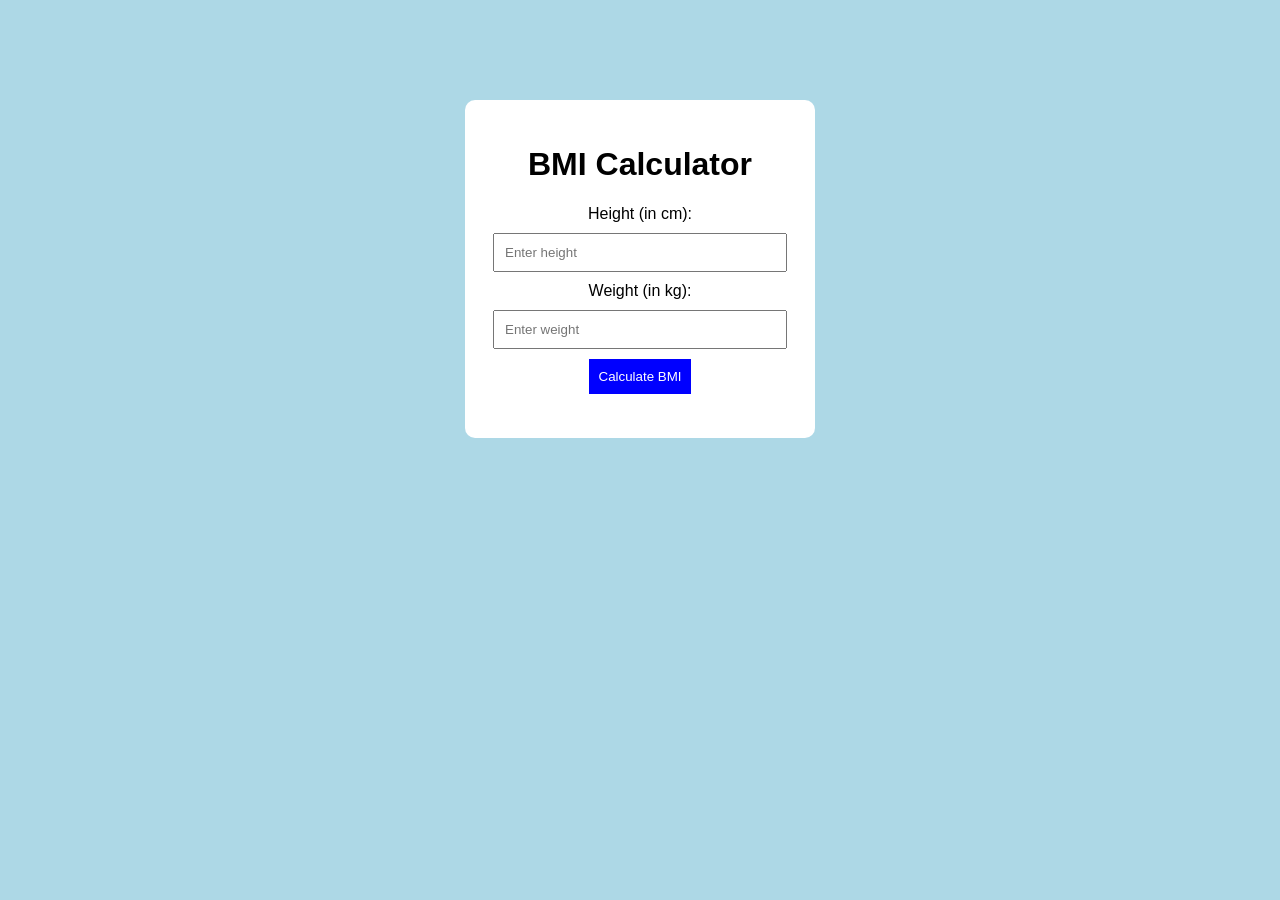
<file: Lab Assignment3/BMI Calculator/index.html>
<!DOCTYPE html>
<html>
<head>
    <title>BMI Calculator</title>
    <link rel="stylesheet" href="style.css">
</head>
<body>
    <div class="container">
        <h1>BMI Calculator</h1>

        <label>Height (in cm):</label>
        <input type="number" id="height" placeholder="Enter height">

        <label>Weight (in kg):</label>
        <input type="number" id="weight" placeholder="Enter weight">

        <button onclick="calculateBMI()">Calculate BMI</button>

        <h3 id="result"></h3>
    </div>

    <script src="script.js"></script>
</body>
</html>
</file>
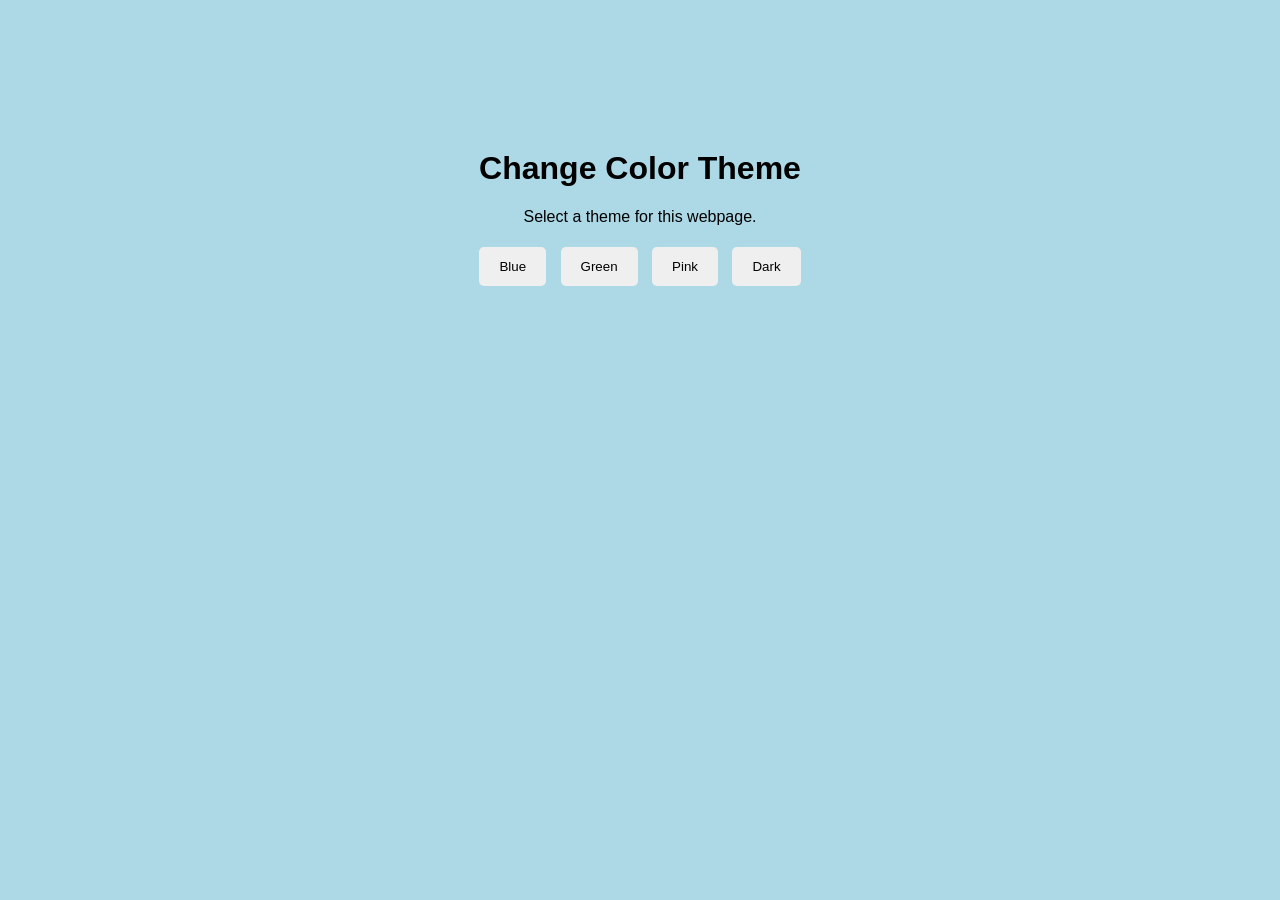
<file: Lab Assignment3/Color Theme Changer/index.html>
<!DOCTYPE html>
<html>
<head>
    <title>Color Theme Changer</title>
    <link rel="stylesheet" href="style.css">
</head>
<body id="page">
    <div class="container">
        <h1>Change Color Theme</h1>
        <p>Select a theme for this webpage.</p>

        <button onclick="changeTheme('lightblue')">Blue</button>
        <button onclick="changeTheme('lightgreen')">Green</button>
        <button onclick="changeTheme('lightpink')">Pink</button>
        <button onclick="changeTheme('black')">Dark</button>
    </div>

    <script src="script.js"></script>
</body>
</html>
</file>
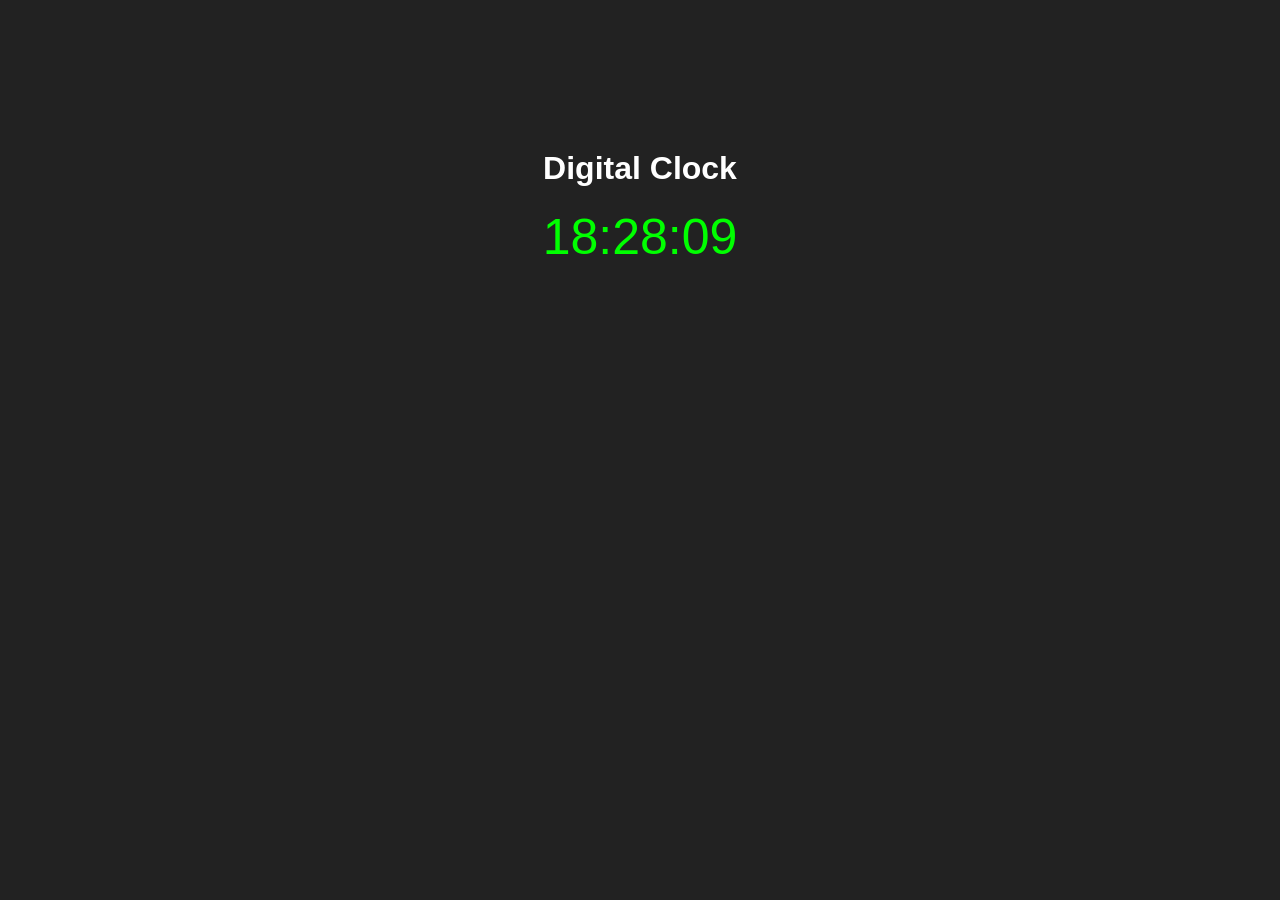
<file: Lab Assignment3/Digital Clock/index.html>
<!DOCTYPE html>
<html>
<head>
    <title>Digital Clock</title>
    <link rel="stylesheet" href="style.css">
</head>
<body>
    <div class="clock-container">
        <h1>Digital Clock</h1>
        <div id="clock">00:00:00</div>
    </div>

    <script src="script.js"></script>
</body>
</html>
</file>
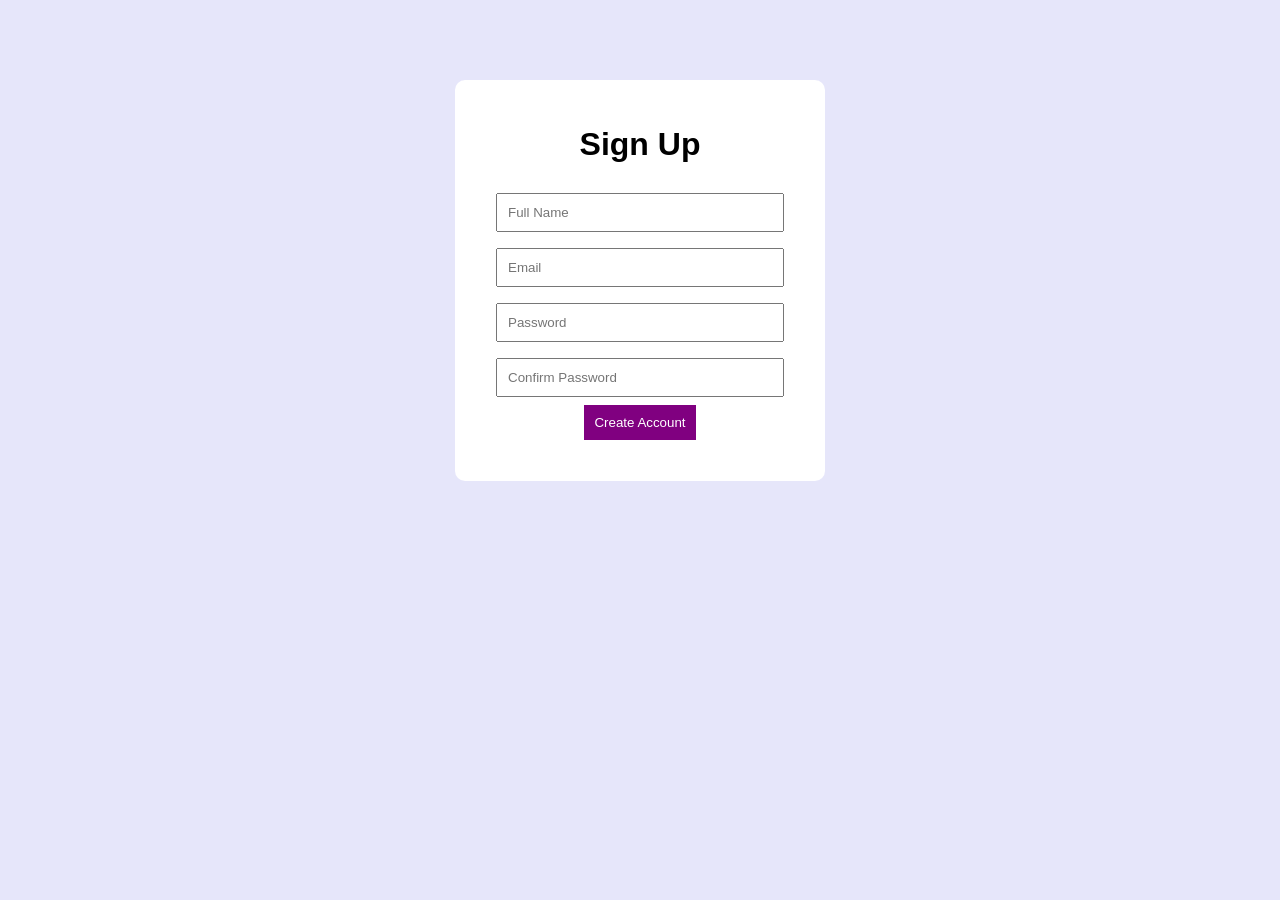
<file: Lab Assignment3/Sign UpPAGE/index.html>
<!DOCTYPE html>
<html>
<head>
    <title>Signup Page</title>
    <link rel="stylesheet" href="style.css">
</head>
<body>
    <div class="container">
        <h1>Sign Up</h1>

        <form onsubmit="return validateForm()">
            <input type="text" id="name" placeholder="Full Name">
            <input type="email" id="email" placeholder="Email">
            <input type="password" id="password" placeholder="Password">
            <input type="password" id="confirm" placeholder="Confirm Password">

            <button type="submit">Create Account</button>
        </form>

        <p id="message"></p>
    </div>

    <script src="script.js"></script>
</body>
</html>
</file>
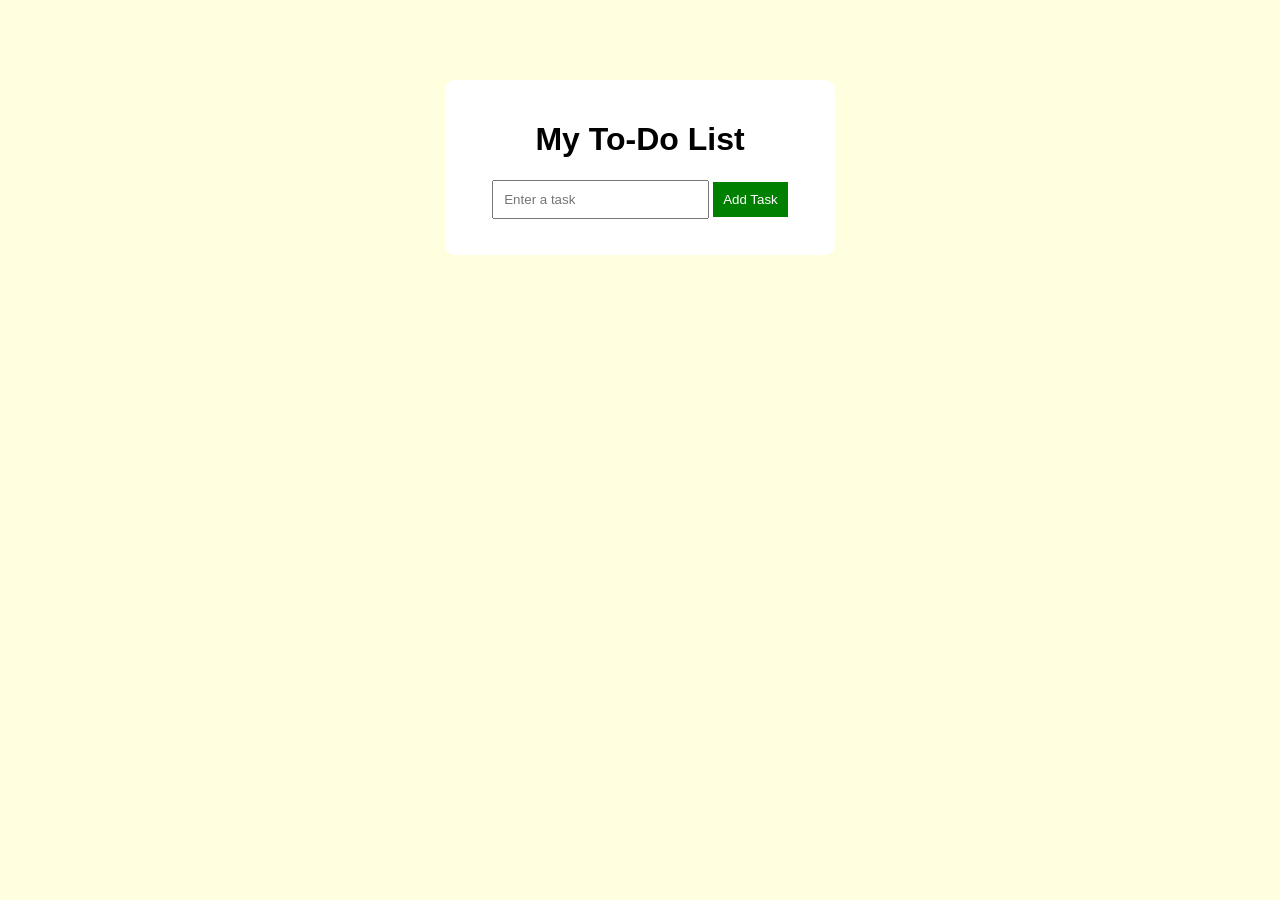
<file: Lab Assignment3/To Do List/index.html>
<!DOCTYPE html>
<html>
<head>
    <title>To-Do List</title>
    <link rel="stylesheet" href="style.css">
</head>
<body>
    <div class="container">
        <h1>My To-Do List</h1>

        <input type="text" id="taskInput" placeholder="Enter a task">
        <button onclick="addTask()">Add Task</button>

        <ul id="taskList"></ul>
    </div>

    <script src="script.js"></script>
</body>
</html>
</file>
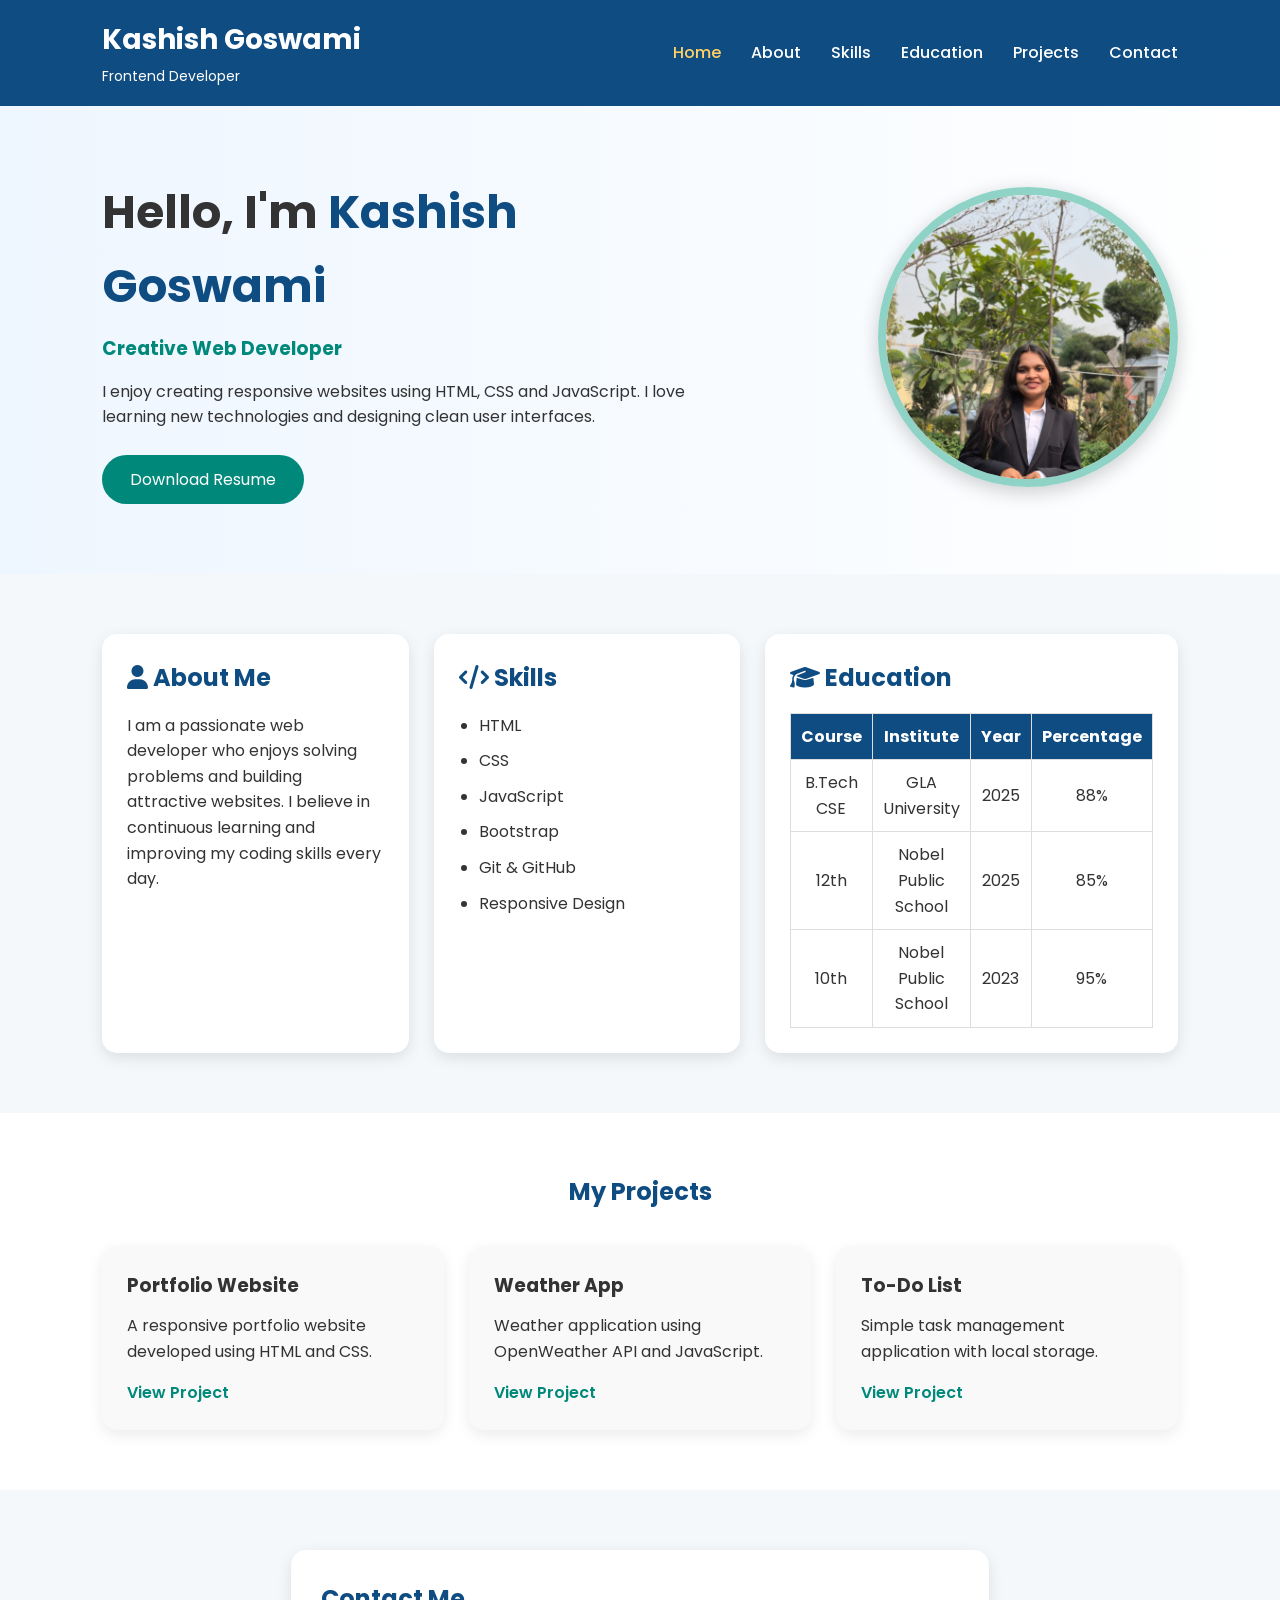
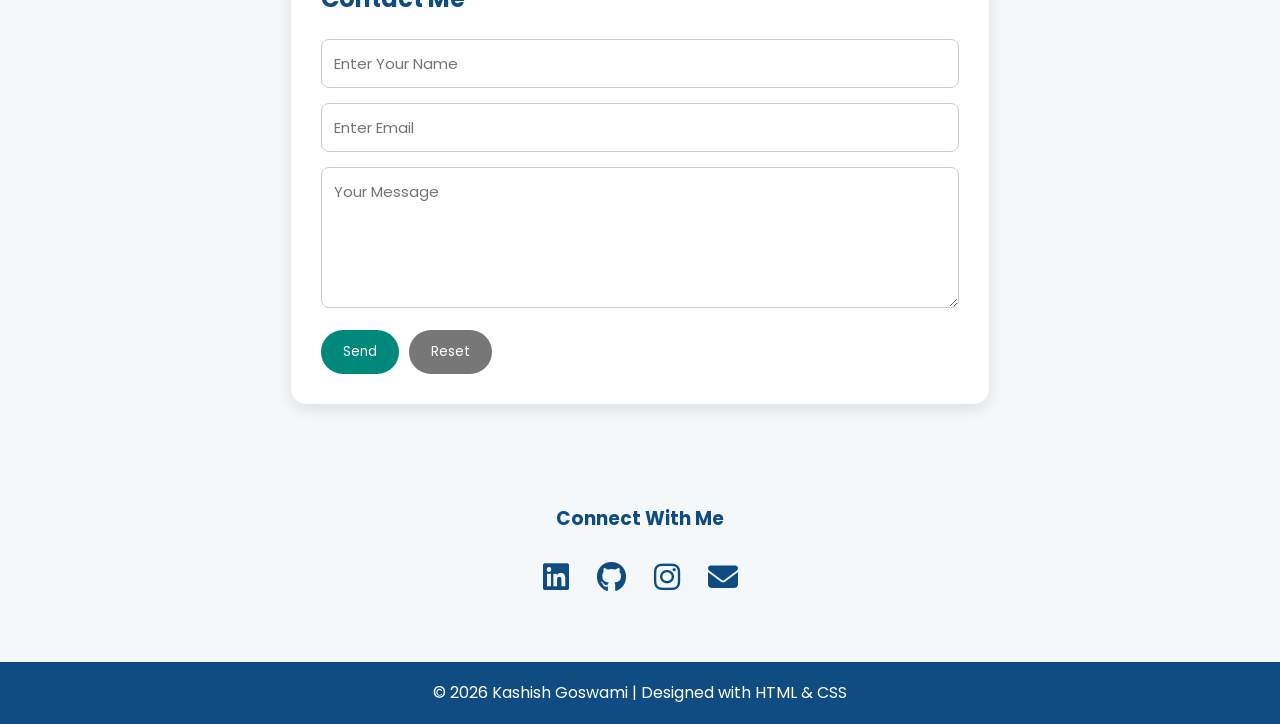
<file: Assignment/lab.html>
<!DOCTYPE html>
<html lang="en">
<head>
    <meta charset="UTF-8">
    <meta name="viewport" content="width=device-width, initial-scale=1.0">
    <title>Personal Portfolio</title>

    
    <link href="https://fonts.googleapis.com/css2?family=Poppins:wght@300;400;500;600;700&display=swap" rel="stylesheet">

    
    <link rel="stylesheet" href="style1.css">

    
    <link rel="stylesheet"
    href="https://cdnjs.cloudflare.com/ajax/libs/font-awesome/6.5.1/css/all.min.css">
</head>

<body>


<header>

    <div class="logo">
        <h2>Kashish Goswami</h2>
        <span>Frontend Developer</span>
    </div>

    <nav>
        <ul>
            <li><a href="#home" class="active">Home</a></li>
            <li><a href="#about">About</a></li>
            <li><a href="#skills">Skills</a></li>
            <li><a href="#education">Education</a></li>
            <li><a href="#projects">Projects</a></li>
            <li><a href="#contact">Contact</a></li>
        </ul>
    </nav>

</header>



<section class="hero" id="home">

    <div class="hero-text">

        <h1>Hello, I'm <span>Kashish Goswami</span></h1>

        <h3>Creative Web Developer</h3>

        <p>
            I enjoy creating responsive websites using HTML,
            CSS and JavaScript. I love learning new technologies
            and designing clean user interfaces.
        </p>

        <a href="#" class="btn">Download Resume</a>

    </div>

    <div class="hero-image">

        <img src="images.jpeg" alt="Profile">

    </div>

</section>



<section class="container">

<div class="card" id="about">

<h2><i class="fa-solid fa-user"></i> About Me</h2>

<p>
I am a passionate web developer who enjoys solving problems
and building attractive websites. I believe in continuous
learning and improving my coding skills every day.
</p>

</div>



<div class="card" id="skills">

<h2><i class="fa-solid fa-code"></i> Skills</h2>

<ul>

<li>HTML</li>

<li>CSS</li>

<li>JavaScript</li>

<li>Bootstrap</li>

<li>Git & GitHub</li>

<li>Responsive Design</li>

</ul>

</div>


<div class="card" id="education">

<h2><i class="fa-solid fa-graduation-cap"></i> Education</h2>

<table>

<tr>
<th>Course</th>
<th>Institute</th>
<th>Year</th>
<th>Percentage</th>
</tr>

<tr>
<td>B.Tech CSE</td>
<td>GLA University</td>
<td>2025</td>
<td>88%</td>
</tr>

<tr>
<td>12th</td>
<td>Nobel Public School</td>
<td>2025</td>
<td>85%</td>
</tr>

<tr>
<td>10th</td>
<td>Nobel Public School</td>
<td>2023</td>
<td>95%</td>
</tr>

</table>

</div>

</section>



<section class="projects" id="projects">

<h2>My Projects</h2>

<div class="project-container">

<div class="project-card">

<h3>Portfolio Website</h3>

<p>
A responsive portfolio website developed using HTML and CSS.
</p>

<a href="#">View Project</a>

</div>

<div class="project-card">

<h3>Weather App</h3>

<p>
Weather application using OpenWeather API and JavaScript.
</p>

<a href="#">View Project</a>

</div>

<div class="project-card">

<h3>To-Do List</h3>

<p>
Simple task management application with local storage.
</p>

<a href="#">View Project</a>

</div>

</div>

</section>


<section class="contact" id="contact">

<div class="contact-box">

<h2>Contact Me</h2>

<form>

<input type="text" placeholder="Enter Your Name">

<input type="email" placeholder="Enter Email">

<textarea rows="5" placeholder="Your Message"></textarea>

<div class="buttons">

<button type="submit">Send</button>

<button type="reset" class="reset">Reset</button>

</div>
</form>
</div>
</section>
<section class="social">
<h3>Connect With Me</h3>
<div class="icons">
<a href="#"><i class="fab fa-linkedin"></i></a>
<a href="#"><i class="fab fa-github"></i></a>
<a href="#"><i class="fab fa-instagram"></i></a>
<a href="#"><i class="fas fa-envelope"></i></a>
</div>
</section>
<footer>
<p>© 2026 Kashish Goswami | Designed with HTML & CSS</p>
</footer>
</body>
</html>
</file>
<file: Lab Assignment3/BMI Calculator/style.css>
body {
    font-family: Arial, sans-serif;
    background-color: lightblue;
    text-align: center;
}

.container {
    background-color: white;
    width: 300px;
    margin: 100px auto;
    padding: 25px;
    border-radius: 10px;
}

input {
    width: 90%;
    padding: 10px;
    margin: 10px 0;
}

button {
    background-color: blue;
    color: white;
    padding: 10px;
    border: none;
    cursor: pointer;
}
</file>
<file: Lab Assignment3/Color Theme Changer/style.css>
body {
    font-family: Arial, sans-serif;
    background-color: lightblue;
    text-align: center;
    transition: 0.3s;
}

.container {
    margin-top: 150px;
}

button {
    padding: 12px 20px;
    margin: 5px;
    border: none;
    border-radius: 5px;
    cursor: pointer;
}
</file>
<file: Lab Assignment3/Digital Clock/style.css>
body {
    background-color: #222;
    color: white;
    font-family: Arial, sans-serif;
    text-align: center;
}

.clock-container {
    margin-top: 150px;
}

#clock {
    font-size: 50px;
    color: lime;
    margin-top: 20px;
}
</file>
<file: Lab Assignment3/Sign UpPAGE/style.css>
body {
    font-family: Arial, sans-serif;
    background-color: lavender;
    text-align: center;
}

.container {
    background: white;
    width: 320px;
    margin: 80px auto;
    padding: 25px;
    border-radius: 10px;
}

input {
    width: 90%;
    padding: 10px;
    margin: 8px 0;
    box-sizing: border-box;
}

button {
    background: purple;
    color: white;
    padding: 10px;
    border: none;
    cursor: pointer;
}
</file>
<file: Lab Assignment3/To Do List/style.css>
body {
    font-family: Arial, sans-serif;
    background-color: lightyellow;
    text-align: center;
}

.container {
    background-color: white;
    width: 350px;
    margin: 80px auto;
    padding: 20px;
    border-radius: 10px;
}

input {
    padding: 10px;
    width: 55%;
}

button {
    padding: 10px;
    background-color: green;
    color: white;
    border: none;
    cursor: pointer;
}

li {
    text-align: left;
    margin: 12px 0;
}

.completed {
    text-decoration: line-through;
    color: gray;
}
</file>
<file: Assignment/style1.css>
*{
    margin:0;
    padding:0;
    box-sizing:border-box;
    font-family:'Poppins',sans-serif;
}

body{
    background:#f4f8fb;
    color:#333;
    line-height:1.6;
}



header{
    background:#0f4c81;
    color:#fff;
    display:flex;
    justify-content:space-between;
    align-items:center;
    padding:18px 8%;
    position:sticky;
    top:0;
    z-index:1000;
}

.logo h2{
    font-size:28px;
}

.logo span{
    font-size:14px;
}

nav ul{
    list-style:none;
    display:flex;
}

nav ul li{
    margin-left:30px;
}

nav ul li a{
    text-decoration:none;
    color:#fff;
    font-weight:500;
    transition:.3s;
}

nav ul li a:hover,
.active{
    color:#ffd166;
}



.hero{
    display:flex;
    justify-content:space-between;
    align-items:center;
    padding:70px 8%;
    background:linear-gradient(to right,#eef6ff,#ffffff);
}

.hero-text{
    width:55%;
}

.hero-text h1{
    font-size:46px;
    margin-bottom:10px;
}

.hero-text span{
    color:#0f4c81;
}

.hero-text h3{
    color:#00897b;
    margin-bottom:15px;
}

.hero-text p{
    margin-bottom:25px;
}

.btn{
    display:inline-block;
    padding:12px 28px;
    background:#00897b;
    color:white;
    text-decoration:none;
    border-radius:30px;
    transition:.3s;
}

.btn:hover{
    background:#00695c;
}

.hero-image img{
    width:300px;
    height:300px;
    object-fit:cover;
    border-radius:50%;
    border:8px solid #8fd3c7;
    box-shadow:0 5px 20px rgba(0,0,0,.2);
}



.container{
    display:grid;
    grid-template-columns:repeat(3,1fr);
    gap:25px;
    padding:60px 8%;
}

.card{
    background:white;
    padding:25px;
    border-radius:15px;
    box-shadow:0 5px 15px rgba(0,0,0,.1);
}

.card h2{
    color:#0f4c81;
    margin-bottom:15px;
}

.card ul{
    padding-left:20px;
}

.card ul li{
    margin-bottom:10px;
}



table{
    width:100%;
    border-collapse:collapse;
}

table th,
table td{
    border:1px solid #ddd;
    padding:10px;
    text-align:center;
}

table th{
    background:#0f4c81;
    color:white;
}



.projects{
    padding:60px 8%;
    background:#ffffff;
}

.projects h2{
    text-align:center;
    margin-bottom:35px;
    color:#0f4c81;
}

.project-container{
    display:flex;
    gap:25px;
}

.project-card{
    flex:1;
    background:#f9f9f9;
    border-radius:15px;
    padding:25px;
    transition:.3s;
    box-shadow:0 5px 15px rgba(0,0,0,.08);
}

.project-card:hover{
    transform:translateY(-8px);
}

.project-card h3{
    margin-bottom:12px;
}

.project-card p{
    margin-bottom:15px;
}

.project-card a{
    color:#00897b;
    text-decoration:none;
    font-weight:600;
}


.contact{
    padding:60px 8%;
}

.contact-box{
    width:65%;
    margin:auto;
    background:white;
    padding:30px;
    border-radius:15px;
    box-shadow:0 5px 15px rgba(0,0,0,.1);
}

.contact-box h2{
    color:#0f4c81;
    margin-bottom:20px;
}

input,
textarea{
    width:100%;
    padding:12px;
    margin-bottom:15px;
    border:1px solid #ccc;
    border-radius:8px;
    font-size:15px;
}

.buttons{
    display:flex;
    gap:10px;
}

button{
    padding:12px 22px;
    border:none;
    border-radius:30px;
    cursor:pointer;
    background:#00897b;
    color:white;
    transition:.3s;
}

button:hover{
    background:#00695c;
}

.reset{
    background:#777;
}

.reset:hover{
    background:#555;
}


.social{
    text-align:center;
    padding:40px;
}

.social h3{
    margin-bottom:20px;
    color:#0f4c81;
}

.icons a{
    font-size:30px;
    margin:0 12px;
    color:#0f4c81;
    transition:.3s;
}

.icons a:hover{
    color:#00897b;
}


footer{
    background:#0f4c81;
    color:white;
    text-align:center;
    padding:18px;
    margin-top:20px;
}



@media(max-width:900px){

header{
    flex-direction:column;
}

nav ul{
    flex-wrap:wrap;
    justify-content:center;
    margin-top:15px;
}

.hero{
    flex-direction:column-reverse;
    text-align:center;
}

.hero-text{
    width:100%;
}

.hero-image{
    margin-bottom:30px;
}

.container{
    grid-template-columns:1fr;
}

.project-container{
    flex-direction:column;
}

.contact-box{
    width:100%;
}

}
</file>
